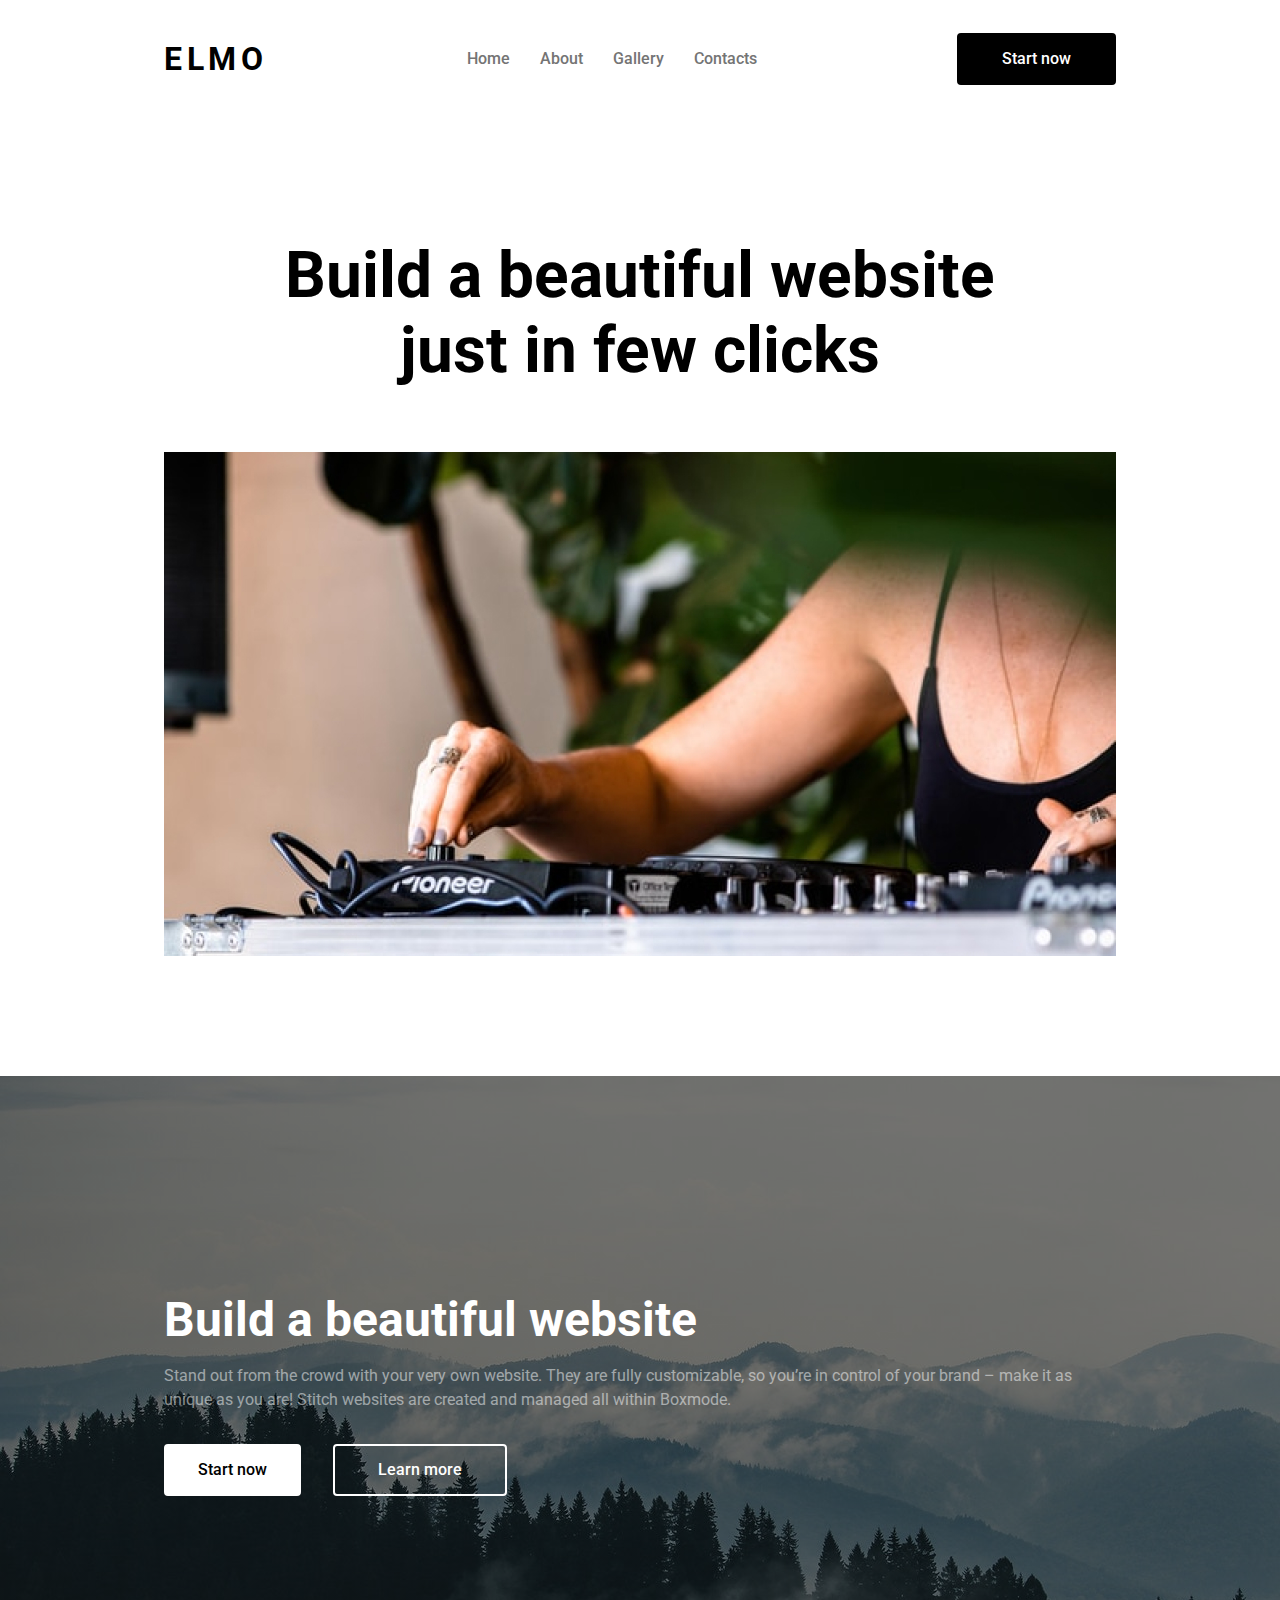
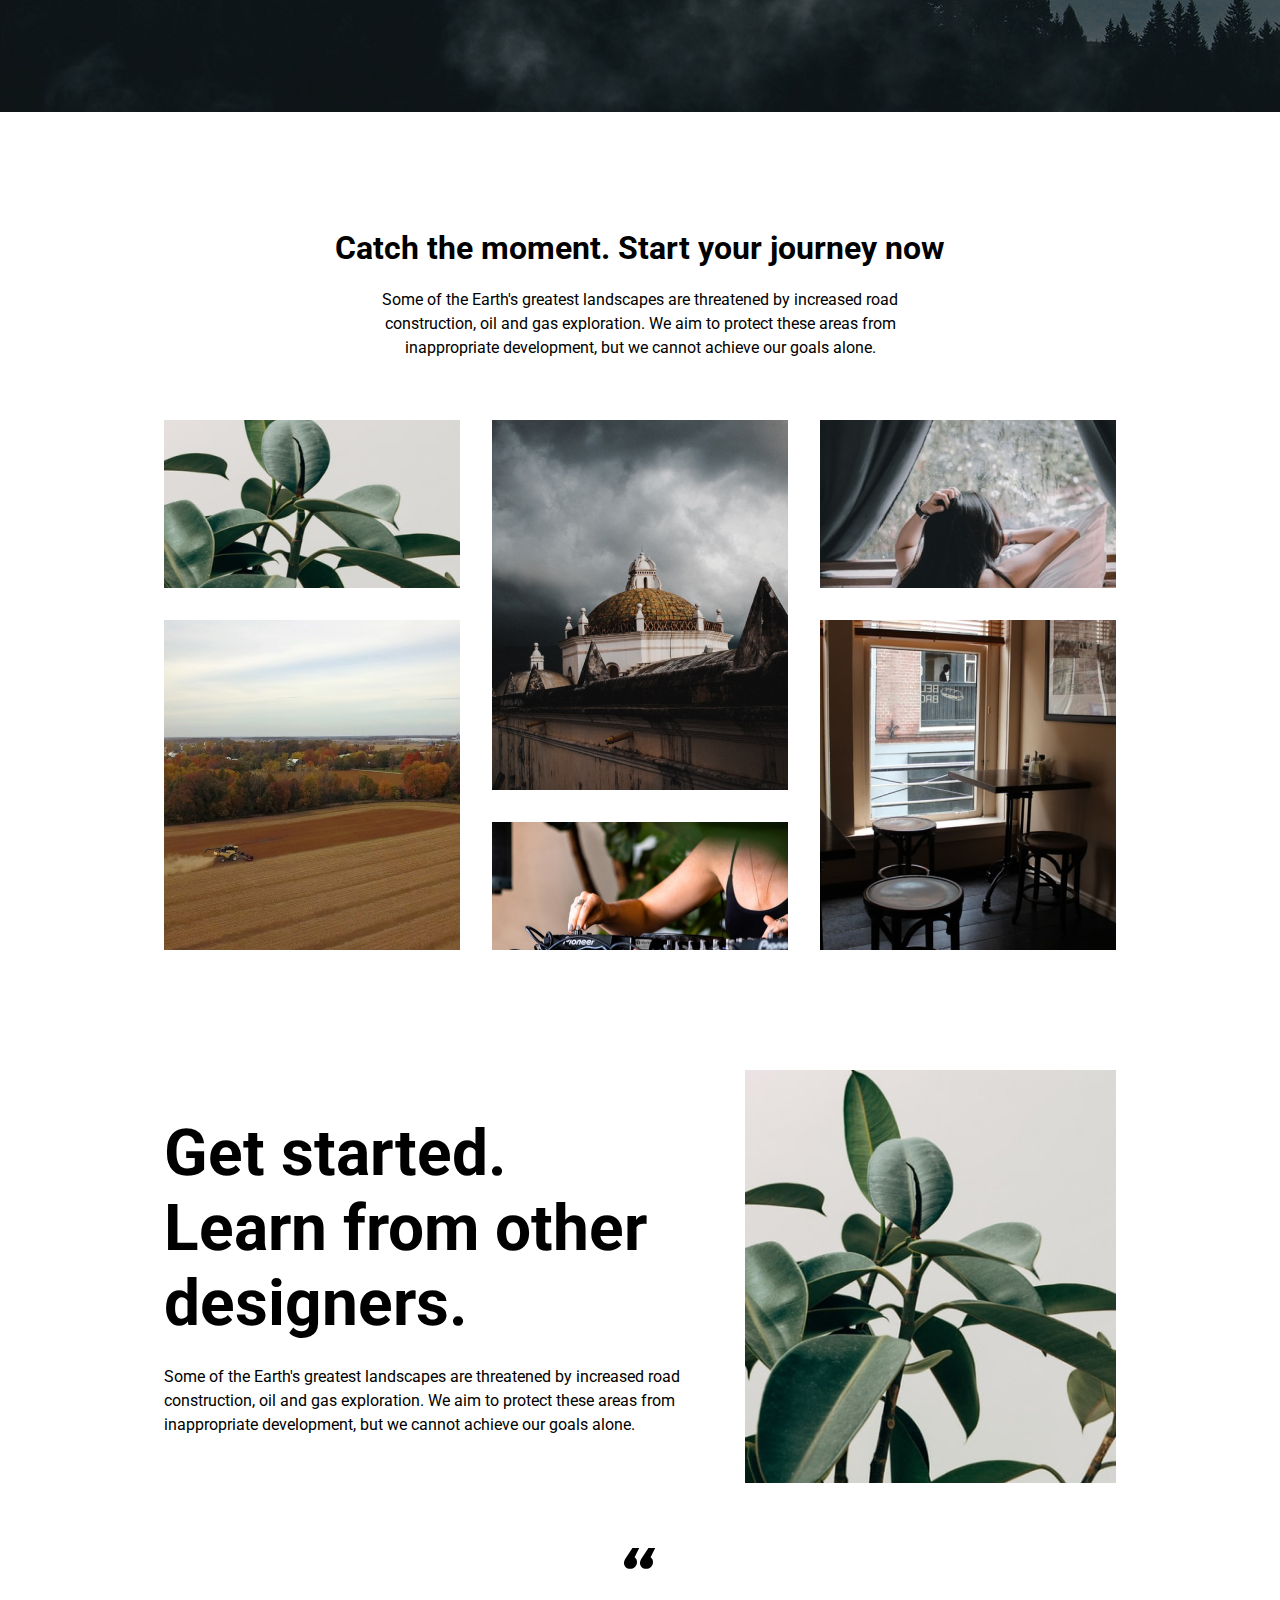
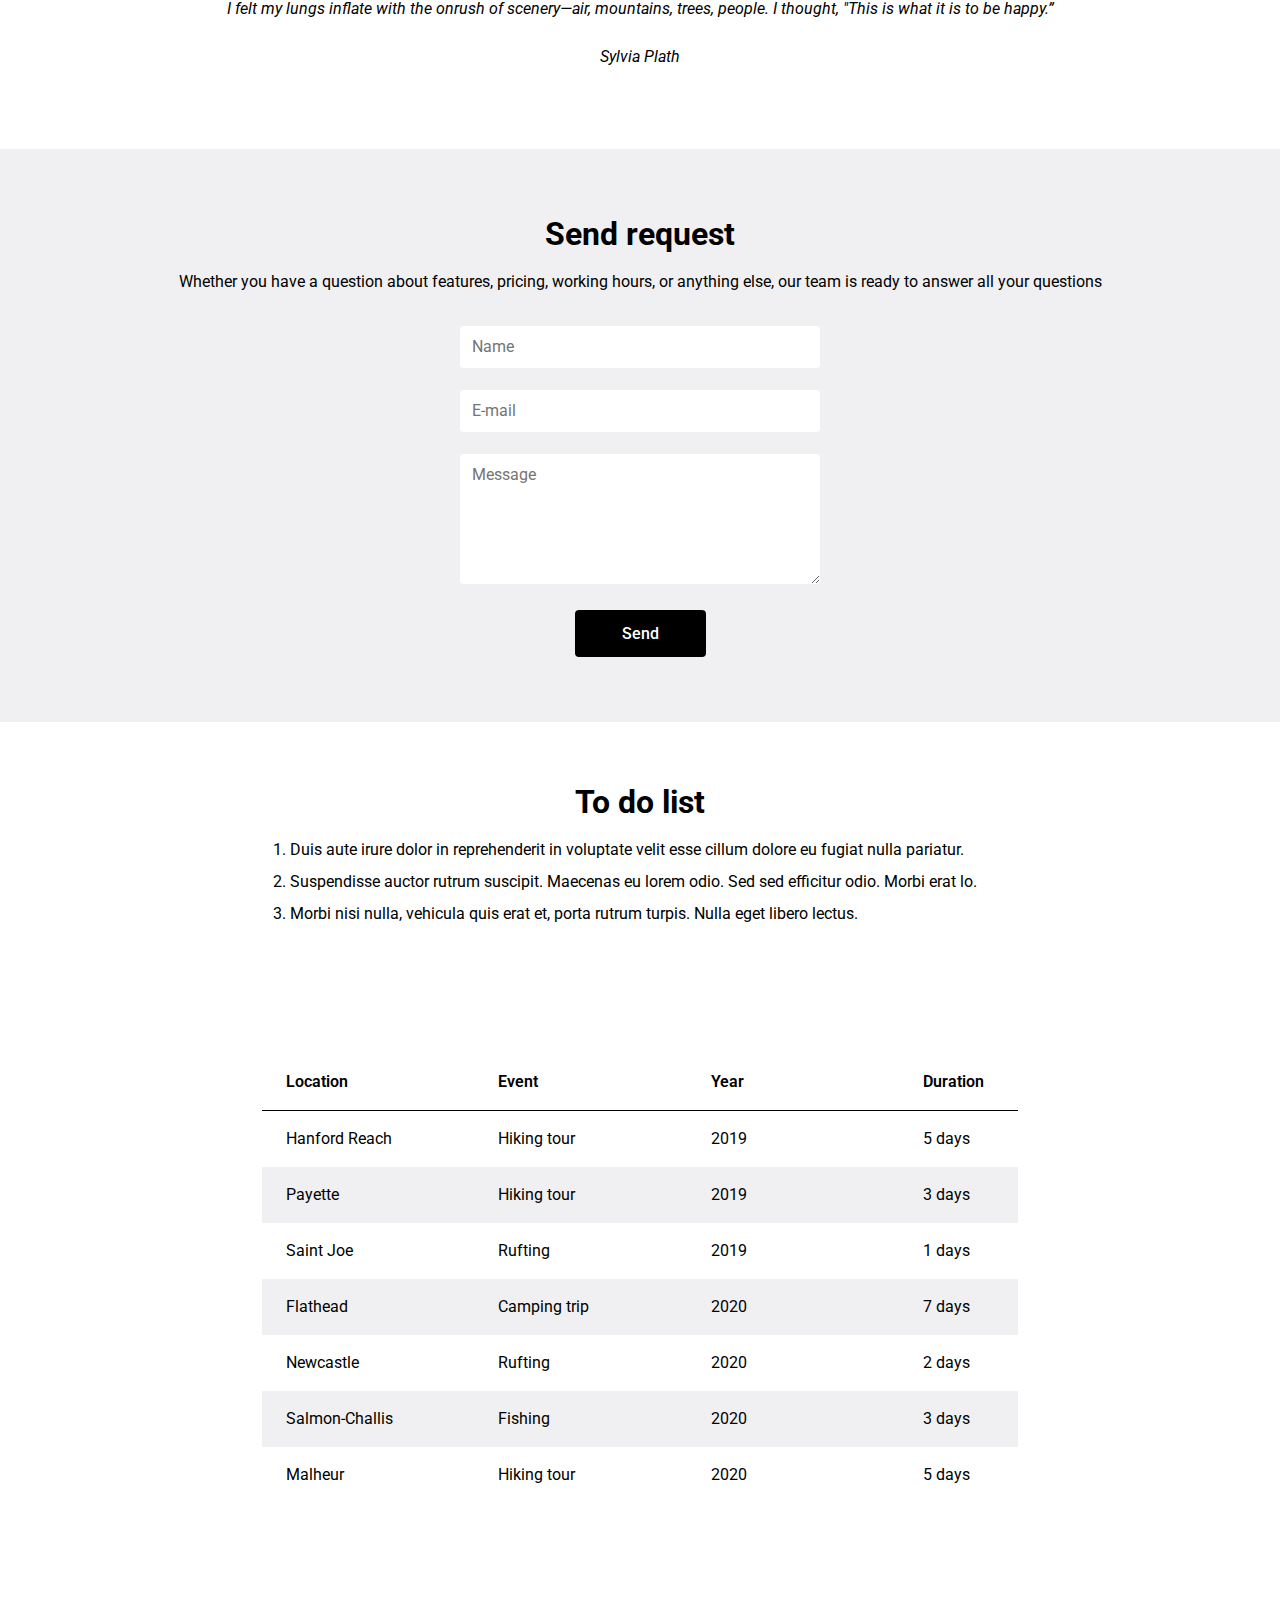
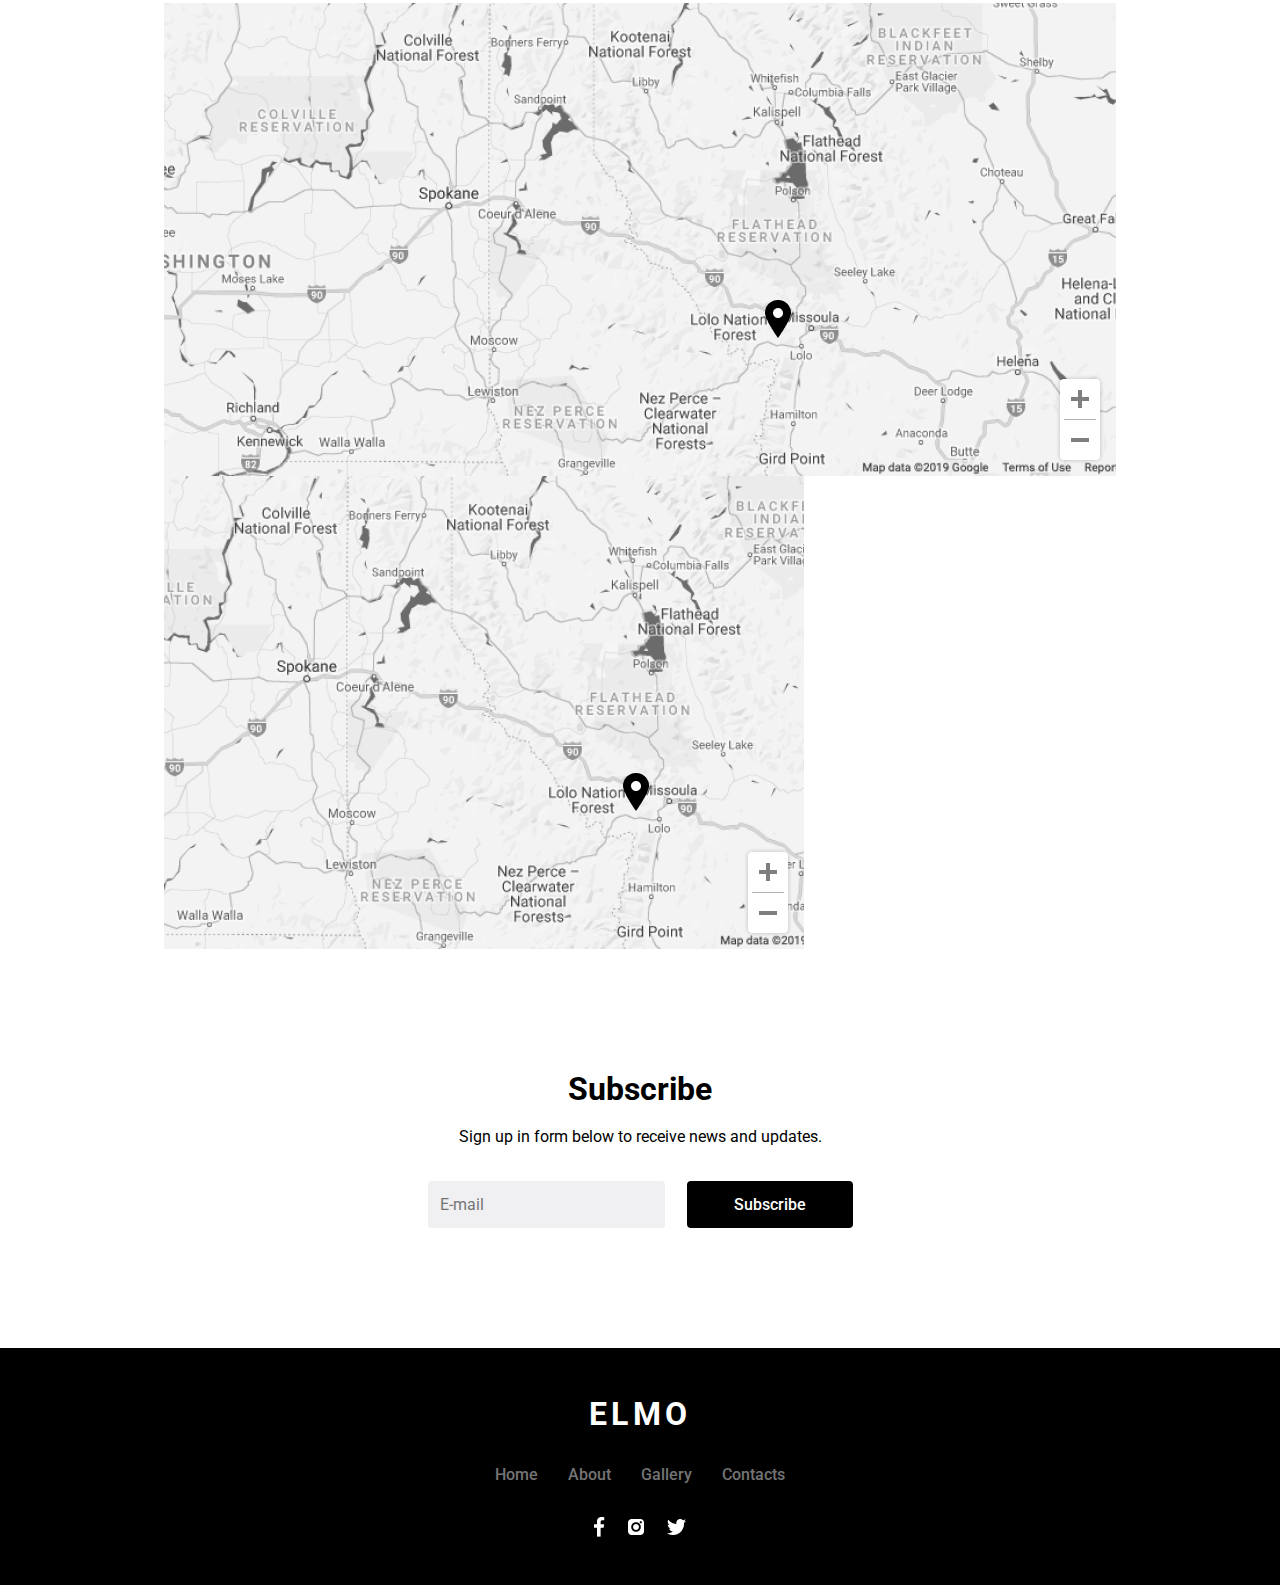
<file: index.html>
<!doctype html>
<html lang="en">
<head>
    <meta charset="UTF-8">
    <meta name="viewport"
          content="width=device-width, user-scalable=no, initial-scale=1.0, maximum-scale=1.0, minimum-scale=1.0">
    <meta http-equiv="X-UA-Compatible" content="ie=edge">
    <title>lesson-6</title>
    <link href="main.css" rel="stylesheet">
</head>
<body>
<section class="section-1">
    <div class="container">
        <header class="header">
            <a href="#" class="logo">ELMO</a>
            <nav class="navigation">
                <a href="#">Home</a>
                <a href="#">About</a>
                <a href="#">Gallery</a>
                <a href="#">Contacts</a>
            </nav>
            <div class="btn">
                <a href="#">Start now</a>
            </div>
            <div class="burger-menu">
                <img src="img/menu.png" alt="">
            </div>
        </header>
        <h1 class="title-h1 section-1-title">Build a beautiful website just in few clicks</h1>
        <div class="section-1-img">
            <img src="img/1.jpg" alt="photo-1">
        </div>
    </div>
</section>

<section class="section-2">
    <div class="container">
        <div class="section-2-wrap">
            <h2 class="title-h2 section-2-wrap-title">Build a beautiful website</h2>
            <div class="main-txt section-2-wrap-txt">
                <p>Stand out from the crowd with your very own website. They are fully customizable, so you’re in
                    control of your brand – make it as unique as you are! Stitch websites are created and managed all
                    within Boxmode.</p>
            </div>
            <div class="section-2-wrap-btn">
                <div class="btn primary-btn">
                    <a href="#">Start now</a>
                </div>
                <div class="btn secondary-btn">
                    <a href="#">Learn more</a>
                </div>
            </div>

        </div>
    </div>
</section>

<section class="section-3">
    <div class="container">
        <h3 class="title-h3 section-3-title">Catch the moment. Start your journey now</h3>
        <p class="main-txt section-3-txt">Some of the Earth's greatest landscapes are threatened by increased road construction, oil and gas exploration. We aim to protect these areas from inappropriate development, but we cannot achieve our goals alone.</p>
        <h3 class="title-h3 section-3-title-mob">Gallery</h3>
        <div class="section-3-wrap">
            <div class="section-3-wrap-item-left">
                <img src="img/3.jpg" alt="">
                <img src="img/4.jpg" alt="">
            </div>
            <div class="section-3-wrap-item-center">
                <img src="img/5.jpg" alt="">
                <img src="img/6.jpg" alt="">
            </div>
            <div class="section-3-wrap-item-right">
                <img src="img/7.jpg" alt="">
                <img src="img/8.jpg" alt="">
            </div>
        </div>
    </div>
</section>

<section class="section-4">
    <div class="container">
        <div class="section-4-wrap">
            <div class="section-4-wrap-cont">
                <h1 class="title-h1 section-4-wrap-cont-title">Get started. Learn from other designers.</h1>
                <p class="main-txt section-4-wrap-con-txt">Some of the Earth's greatest landscapes are threatened by increased road construction, oil and gas exploration. We aim to protect these areas from inappropriate development, but we cannot achieve our goals alone.</p>
            </div>
            <div class="section-4-wrap-img">
                <img src="img/9.jpg" alt="">
            </div>
        </div>
    </div>
</section>

<section class="section-5">
    <div class="container">
        <div class="section-5-wrap">
            <div class="section-5-wrap-quote">
                <svg width="16" height="21" viewBox="0 0 16 21" fill="none" xmlns="http://www.w3.org/2000/svg">
                    <path fill-rule="evenodd" clip-rule="evenodd"
                          d="M12.3642 11.348C12.7801 12.1473 12.9881 13.0488 12.9881 14.0525C12.9881 16.0601 12.3264 17.6865 11.003 18.9319C9.67959 20.1773 8.03484 20.8 6.06866 20.8C4.29153 20.8 2.83583 20.261 1.70149 19.1828C0.567158 18.1047 0 16.7106 0 15.0005C0 14.1083 0.170148 13.2533 0.510448 12.4354C0.850748 11.6175 1.45572 10.5766 2.32537 9.3126L8.45075 0H15.2L10.606 9.3126C11.3622 9.87024 11.9483 10.5487 12.3642 11.348Z"
                          fill="black"/>
                </svg>
                <svg width="16" height="21" viewBox="0 0 16 21" fill="none" xmlns="http://www.w3.org/2000/svg">
                    <path fill-rule="evenodd" clip-rule="evenodd"
                          d="M12.3642 11.348C12.7801 12.1473 12.9881 13.0488 12.9881 14.0525C12.9881 16.0601 12.3264 17.6865 11.003 18.9319C9.67959 20.1773 8.03484 20.8 6.06866 20.8C4.29153 20.8 2.83583 20.261 1.70149 19.1828C0.567158 18.1047 0 16.7106 0 15.0005C0 14.1083 0.170148 13.2533 0.510448 12.4354C0.850748 11.6175 1.45572 10.5766 2.32537 9.3126L8.45075 0H15.2L10.606 9.3126C11.3622 9.87024 11.9483 10.5487 12.3642 11.348Z"
                          fill="black"/>
                </svg>
            </div>
            <p class="main-txt section-5-wrap-txt">I felt my lungs inflate with the onrush of scenery—air, mountains, trees, people. I thought, "This is what it is to be happy.”</p>
            <p class="main-txt section-5-wrap-txt">Sylvia Plath</p>
        </div>
    </div>
</section>

<section class="section-6">
    <div class="container">
        <div class="section-6-wrap">
        <h3 class="title-h3 section-6-title">Send request</h3>
        <p class="main-txt section-6-txt">Whether you have a question about features, pricing, working hours, or anything else, our team is ready to answer all your questions</p>
        <div class="section-6-form">
            <form class="form">
                <label>
                    <input type="text" id="name" name="user_name" placeholder="Name">
                </label>
                <label>
                    <input type="email" id="mail" name="user_mail" placeholder="E-mail">
                </label>
                <label>
                    <textarea id="msg" name="user_message" placeholder="Message"></textarea>
                </label>
                <button type="submit" class="btn form-btn">Send</button>
            </form>
        </div>
        </div>
    </div>
</section>

<section class="section-7">
    <div class="container">
        <div class="section-7-wrap">
      <h3 class="title-h3 section-7-wrap-title">To do list</h3>
        <ol class="section-7-wrap-ol">
            <li>Duis aute irure dolor in reprehenderit in voluptate velit esse cillum dolore eu fugiat nulla pariatur.</li>
            <li>Suspendisse auctor rutrum suscipit. Maecenas eu lorem odio. Sed sed efficitur odio. Morbi erat lo.</li>
            <li>Morbi nisi nulla, vehicula quis erat et, porta rutrum turpis. Nulla eget libero lectus.</li>
        </ol>
        </div>
    </div>
</section>

<section class="section-8">
    <div class="container">
        <div class="sheet">
            <div class="main-txt sheet-title">
                <p>Location</p>
                <p>Event</p>
                <p>Year</p>
                <p>Duration</p>
            </div>
            <div class="main-txt sheet-title sheet-txt">
                <p>Hanford Reach</p>
                <p>Hiking tour</p>
                <p>2019</p>
                <p>5 days</p>
            </div>
            <div class="main-txt sheet-title sheet-txt">
                <p>Payette</p>
                <p>Hiking tour</p>
                <p>2019</p>
                <p>3 days</p>
            </div>
            <div class="main-txt sheet-title sheet-txt">
                <p>Saint Joe</p>
                <p>Rufting</p>
                <p>2019</p>
                <p>1 days</p>
            </div>
            <div class="main-txt sheet-title sheet-txt">
                <p>Flathead</p>
                <p>Camping trip</p>
                <p>2020</p>
                <p>7 days</p>
            </div>
            <div class="main-txt sheet-title sheet-txt">
                <p>Newcastle</p>
                <p>Rufting</p>
                <p>2020</p>
                <p>2 days</p>
            </div>
            <div class="main-txt sheet-title sheet-txt">
                <p>Salmon-Challis</p>
                <p>Fishing</p>
                <p>2020</p>
                <p>3 days</p>
            </div>
            <div class="main-txt sheet-title sheet-txt">
                <p>Malheur</p>
                <p>Hiking tour</p>
                <p>2020</p>
                <p>5 days</p>
            </div>
        </div>
        <div class="section-8-wrap">
            <img src="img/10.jpg" class="section-8-wrap-img" alt="map">
        </div>
        <div class="section-8-wrap">
            <img src="img/map-mob.png"  class="section-8-wrap-img-mob" alt="map">
        </div>
        <div class="section-8-wrap">
            <img src="img/map-tablet.png"  class="section-8-wrap-img-tablet" alt="map">
        </div>
    </div>
</section>


<section class="section-9">
    <div class="container">
        <h3 class="title-h3">Subscribe</h3>
        <p class="main-txt section-9-txt">Sign up in form below to receive news and updates.</p>
        <div class="section-9-cla">
            <form class="form section-9-form">
                <label>
                    <input type="email" name="user_mail" placeholder="E-mail">
                </label>
                <button type="submit" class="btn form-btn">Subscribe</button>
            </form>
        </div>
    </div>
</section>

<footer class="footer">
    <div class="container">
        <a href="#" class="logo footer-logo">ELMO</a>
        <nav class="navigation footer-nav">
            <a href="#">Home</a>
            <a href="#">About</a>
            <a href="#">Gallery</a>
            <a href="#">Contacts</a>
        </nav>
        <div class="footer-social">
            <img src="img/11.png" alt="">
            <img src="img/12.png" alt="">
            <img src="img/13.png" alt="">
        </div>

    </div>
</footer>

</body>
</html>
</file>
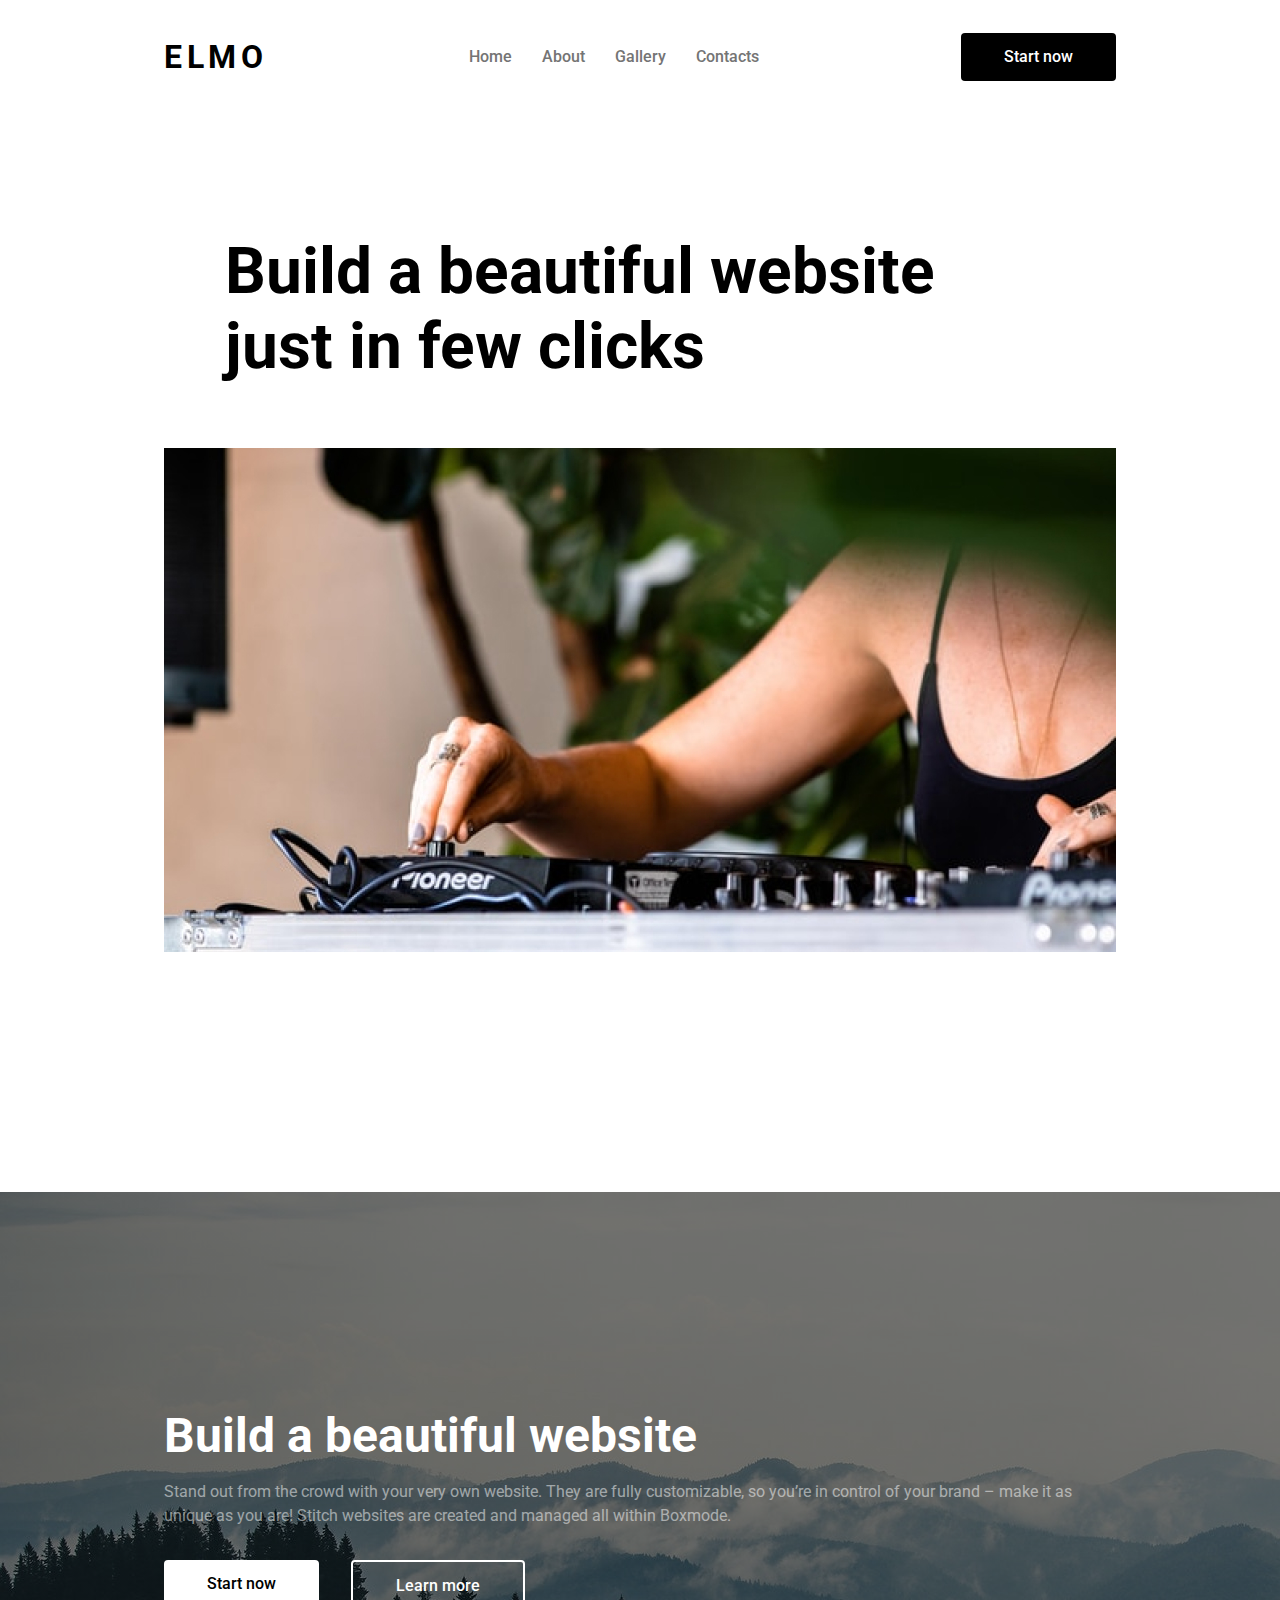
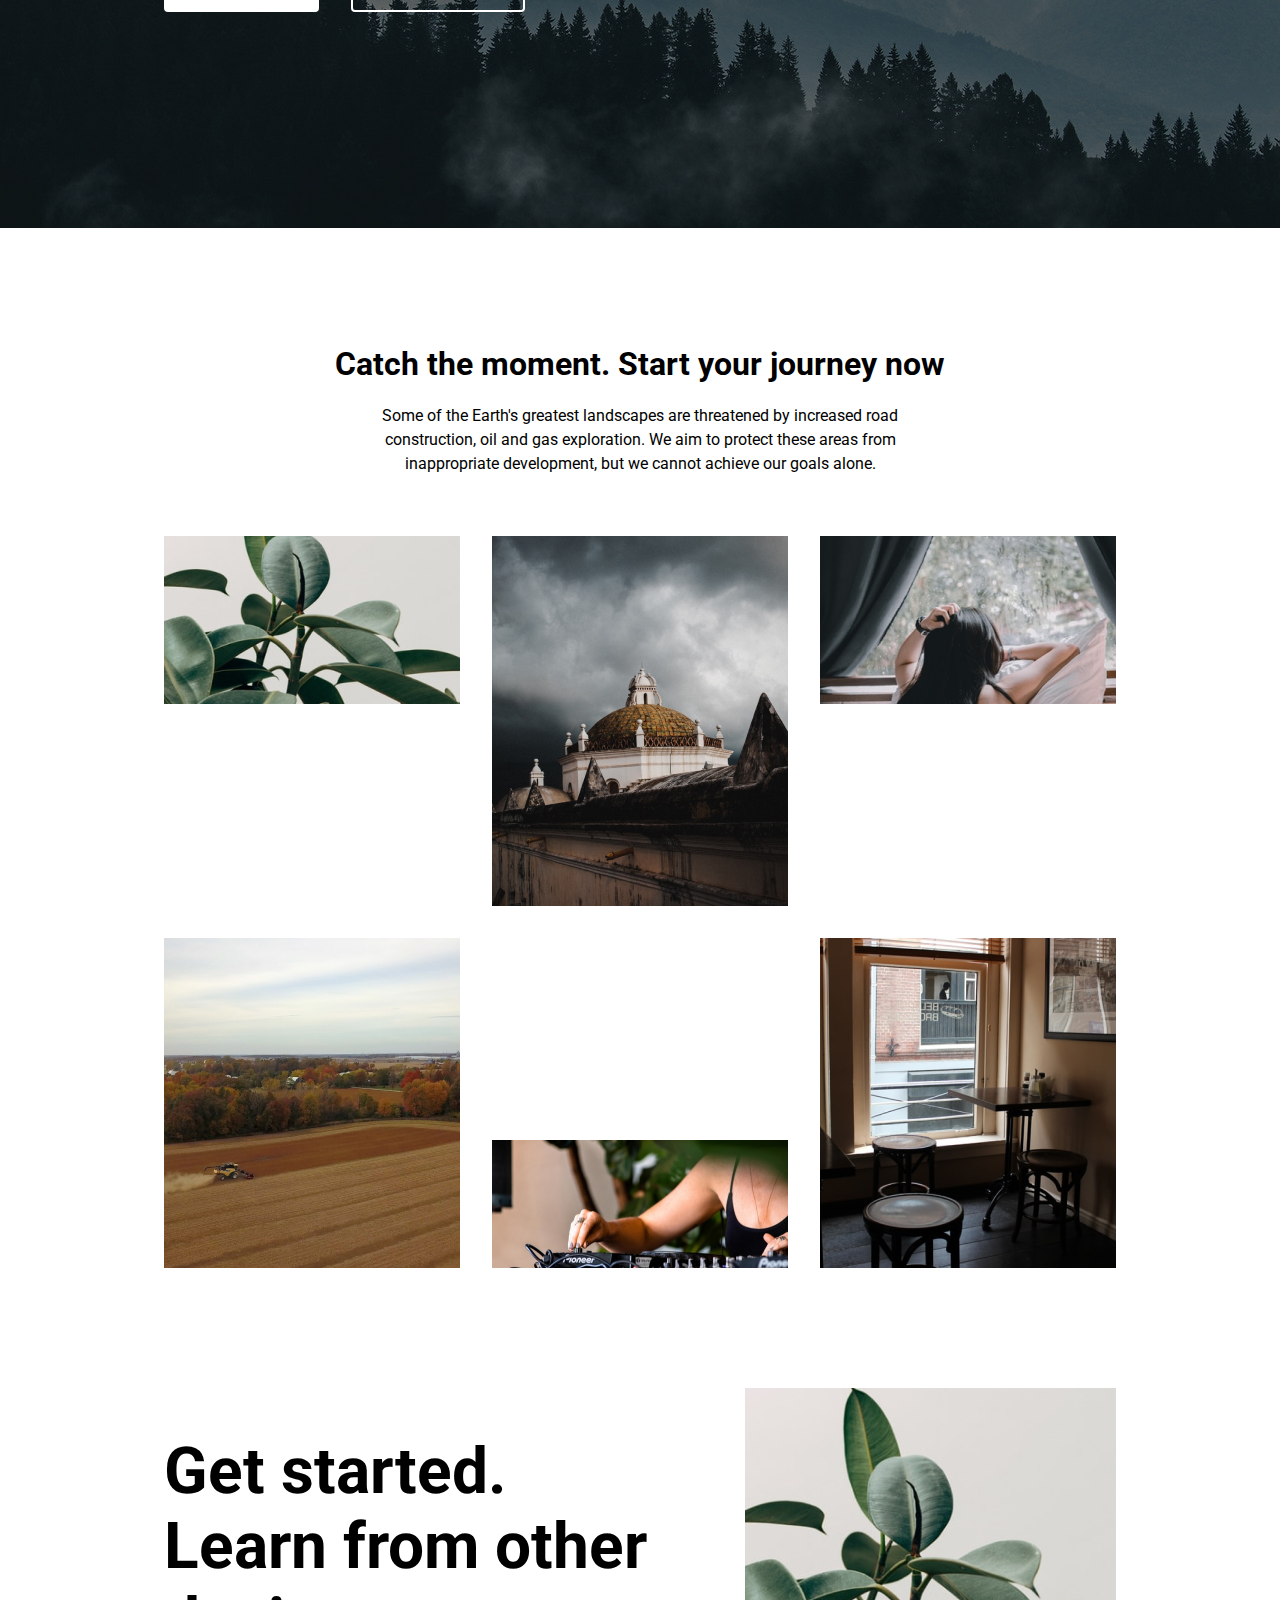
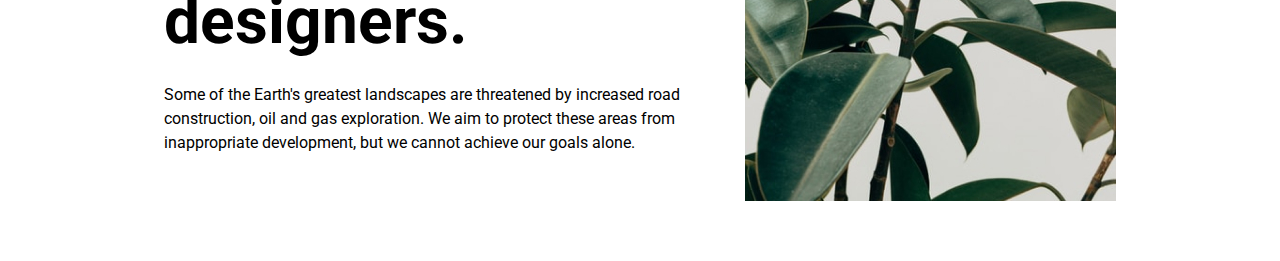
<file: index_1.html>
<!doctype html>
<html lang="en">
<head>
    <meta charset="UTF-8">
    <meta name="viewport"
          content="width=device-width, user-scalable=no, initial-scale=1.0, maximum-scale=1.0, minimum-scale=1.0">
    <meta http-equiv="X-UA-Compatible" content="ie=edge">
    <title>lesson-6</title>
    <link href="main_1.css" rel="stylesheet">
</head>
<body>
<section class="section-1">
    <div class="container">
        <header class="header">
            <a href="#" class="logo">ELMO</a>
            <nav class="navigation">
                <a href="#">Home</a>
                <a href="#">About</a>
                <a href="#">Gallery</a>
                <a href="#">Contacts</a>
            </nav>
            <div class="btn">
                <a href="#">Start now</a>
            </div>
        </header>
        <h1 class="title-h1 section-1-title">Build a beautiful website just in few clicks</h1>
        <div class="section-1-img">
            <img src="img/1.jpg" alt="photo-1">
        </div>
    </div>
</section>

<section class="section-2">
    <div class="container">
        <div class="section-2-wrap">
            <h2 class="title-h2 section-2-wrap-title">Build a beautiful website</h2>
            <div class="main-txt section-2-wrap-txt">
                <p>Stand out from the crowd with your very own website. They are fully customizable, so you’re in
                    control of your brand – make it as unique as you are! Stitch websites are created and managed all
                    within Boxmode.</p>
            </div>
            <div class="section-2-wrap-btn">
                <div class="btn primary-btn">
                    <a href="#">Start now</a>
                </div>
                <div class="btn secondary-btn">
                    <a href="#">Learn more</a>
                </div>
            </div>

        </div>
    </div>
</section>

<section class="section-3">
    <div class="container">
        <h3 class="title-h3 section-3-title">Catch the moment. Start your journey now</h3>
        <p class="main-txt section-3-txt">Some of the Earth's greatest landscapes are threatened by increased road construction, oil and gas exploration. We aim to protect these areas from inappropriate development, but we cannot achieve our goals alone.</p>
        <div class="section-3-wrap">
            <img src="img/3.jpg" class="section-3-wrap-item-top" alt="">
            <img src="img/5.jpg" class="section-3-wrap-item-top" alt="">
            <img src="img/7.jpg" class="section-3-wrap-item-top" alt="">
            <img src="img/4.jpg" class="section-3-wrap-item-bottom" alt="">
            <img src="img/6.jpg" class="section-3-wrap-item-bottom" alt="">
            <img src="img/8.jpg" class="section-3-wrap-item-bottom" alt="">
        </div>
    </div>
</section>

<section class="section-4">
    <div class="container">
        <div class="section-4-wrap">
            <div class="section-4-wrap-cont">
                <h1 class="title-h1 section-4-wrap-cont-title">Get started. Learn from other designers.</h1>
                <p class="main-txt section-4-wrap-con-txt">Some of the Earth's greatest landscapes are threatened by increased road construction, oil and gas exploration. We aim to protect these areas from inappropriate development, but we cannot achieve our goals alone.</p>
            </div>
            <div class="section-4-wrap-img">
                <img src="img/9.jpg" alt="">
            </div>
        </div>
    </div>
</section>

<section class="section-5">
    <div class="container">
        
    </div>

</section>

</body>
</html>
</file>
<file: main.css>
@import url('https://fonts.googleapis.com/css2?family=Roboto:ital,wght@0,100;0,300;0,400;0,500;0,700;0,900;1,100;1,300;1,400;1,500;1,700;1,900&display=swap');

* {
    padding: 0;
    margin: 0;
    box-sizing: border-box;
}

img {
    display: block;
    max-width: 100%;
    height: auto;
}

.container {
    display: block;
    max-width: 992px;
    margin: 0 auto;
    padding: 0 20px;
}

/*class for button*/
.btn {
    display: inline-flex;
    padding: 14px 43px;
    background-color: #000;
    border-radius: 4px;
    border: 2px solid #000000;
}

.btn a {
    font-family: 'Roboto', sans-serif;
    font-size: 16px;
    line-height: 20px;
    font-weight: 500;
    text-decoration: none;
    color: #fff;
}
/*****/

/*class for title*/
.title-h1 {
    font-family: 'Roboto', sans-serif;
    font-size: 64px;
    line-height: 75px;
    font-weight: 700;
    text-decoration: none;
    color: #000;
}

.title-h2 {
    font-family: 'Roboto', sans-serif;
    font-size: 48px;
    line-height: 56px;
    font-weight: 700;
    color: #000;
}

.title-h3 {
    margin-bottom: 16px;
    font-family: 'Roboto', sans-serif;
    font-size: 32px;
    line-height: 40px;
    font-weight: 700;
    color: #000;
}
/*****/

/*class for main txt*/
.main-txt {
    font-family: 'Roboto', sans-serif;
    font-size: 16px;
    line-height: 24px;
    font-weight: 400;
    color: #000;
}

.section-1 {
    display: block;
    padding: 0 0 120px;
}

.header {
    display: flex;
    justify-content: space-between;
    padding: 33px 0;
}

.logo {
    display: flex;
    align-items: center;
    font-family: 'Roboto', sans-serif;
    font-size: 32px;
    line-height: 37px;
    font-weight: 700;
    letter-spacing: 4.5px;
    text-decoration: none;
    color: #000000;
}

.navigation {
    display: flex;
    align-items: center;
    gap: 30px;
}

.navigation a {
    font-family: 'Roboto', sans-serif;
    font-size: 16px;
    line-height: 24px;
    font-weight: 500;
    text-decoration: none;
    color: #747474;
}

.section-1-title {
    padding: 120px 0 64px;
    margin: 0 auto;
    max-width: 830px;
    text-align: center;
}

.burger-menu {
    display: none;
}

.section-2 {
    display: block;
    background: linear-gradient(0deg, rgba(0, 0, 0, 0.5), rgba(0, 0, 0, 0.5)), url("img/2.2.jpg");
    background-repeat: no-repeat;
    background-size: cover;
    padding: 216px 0;
}

.section-2-wrap {
    display: flex;
    flex-direction: column;
}

.section-2-wrap-title {
    /*display: flex;*/
    margin-bottom: 16px;
    color: #ffffff;
}

.section-2-wrap-txt {
    margin-bottom: 32px;
    color: #fff;
    opacity: 0.5;
}

.section-2-wrap-btn {
    display: inline-flex;
    align-items: center;
    gap: 32px;
}

.primary-btn {
    padding: 14px 32px;
    background-color: #fff;
    border: 2px solid #fff;
}

.primary-btn a {
    color: #000;
}

.secondary-btn {
    background-color: transparent;
    border: 2px solid #fff;
}

.section-3 {
    display: block;
    padding: 116px 0 60px;
}

.section-3-title {
    margin: 0 auto 20px;
    text-align: center;
}

.section-3-txt {
    margin: 0 auto 60px;
    max-width: 560px;
    text-align: center;
}

.section-3-title-mob {
    display: none;
}

.section-3-wrap {
    display: flex;
    flex-wrap: wrap;
    gap: 32px;
    align-items: center;
}

.section-3-wrap-item-left {
    display: flex;
    flex-direction: column;
    align-self: flex-start;
    gap: 32px;
}

.section-3-wrap-item-center {
    display: flex;
    flex-direction: column;
    align-self: flex-start;
    gap: 32px;
}

.section-3-wrap-item-right {
    display: flex;
    flex-direction: column;
    align-self: flex-start;
    gap: 32px;
}

.section-4 {
    padding: 60px 0 0;
}

.section-4-wrap {
   display: flex;
    align-items: center;
    justify-content: space-between;
}

.section-4-wrap-cont {
    max-width: 517px;
}

.section-4-wrap-cont-title {
    margin-bottom: 24px;
}

.section-5 {
    padding: 65px 0 80px;
}

.section-5-wrap {
    display: flex;
    flex-direction: column;
    align-items: center;
}

.section-5-wrap-quote {
    display: flex;
    margin-bottom: 28px;
}

.section-5-wrap-txt {
    display: flex;
    font-style: italic;
    margin-bottom: 24px;
    text-align: center;
}

.section-5-wrap-txt:last-child {
    margin: 0;
}

.section-6 {
    padding: 65px 0;
    background-color: #F0F0F2;
}

.section-6-title {
    text-align: center;
}

.section-6-txt {
    margin-bottom: 32px;
    text-align: center;
}

.section-6-form {
    display: flex;
    justify-content: center;
}

.form {
    max-width: 360px;
    width: 100%;
    display: inline-flex;
    flex-direction: column;
    gap: 22px;
    align-items: center;
}

.form label {
    width: 100%;
}

.form input, .form textarea {
    width: 100%;
    padding: 12px 12px;
    border-radius: 4px;
    border: none;
    font-family: 'Roboto', sans-serif;
    font-size: 16px;
    line-height: 18px;
    font-weight: 400;
    color: #000000;
}

.form textarea {
    min-height: 130px;
}

.form-btn {
    padding: 12px 45px;
    font-family: 'Roboto', sans-serif;
    font-size: 16px;
    line-height: 19px;
    font-weight: 500;
    color: #ffffff;
}

.section-7 {
    padding: 60px 0;
}

.section-7-wrap {
    margin: 0 auto;
}

.section-7-wrap-title {
    margin-bottom: 16px;
    text-align: center;
}

.section-7-wrap-ol {
    margin: 0 auto;
    max-width: 700px;
}

.section-7-wrap-ol li {
    margin-bottom: 8px;
    font-family: 'Roboto', sans-serif;
    font-size: 16px;
    line-height: 24px;
    font-weight: 400;
}

.section-8 {
    padding: 60px 0;
}

.sheet {
    display: flex;
    flex-direction: column;
    justify-content: center;
    margin: 0 auto 100px;
    max-width: 756px;
}

.sheet-title {
    padding: 16px 24px;
    display: flex;
    flex-direction: row;
    justify-content: space-between;
    font-weight: 600;
    border-bottom: 1px solid #000;
}

.sheet-title p {
    width: 30%;
}

.sheet-txt {
    font-weight: 400;
    border: none;
    text-align: left;
}

.sheet-title p:last-child {
    max-width: 10%;
}

.sheet div:nth-child(odd) {
    background-color: #F0F0F2;
}

.sheet div:first-child {
    background-color: transparent;
}

.section-8 {
    padding: 60px 0;
}

.section-8-wrap-img-mob {
    display: none;
}

.section-9 {
    padding: 60px 0 120px;
    margin: 0 auto;
    text-align: center;
}

.section-9-txt {
    margin-bottom: 32px;
    text-align: center;
}

.section-9-cla {
    display: flex;
    flex-direction: row;
    text-align: center;
}


.section-9-form {
    display: flex;
    flex-direction: row;
    margin: 0 auto;
    align-items: stretch;
    justify-content: center;
}

.form.section-9-form input {
    min-width: 237px;
    background-color: #F0F0F2;
    height: 100%;
}

.footer {
    padding: 48px 0;
    background-color: #000000;
}

.footer-logo {
    margin-bottom: 30px;
    justify-content: center;
    color: #ffffff;
}

.footer-nav {
    margin-bottom: 30px;
    justify-content: center;
}

.footer-social {
    display: flex;
    gap: 23px;
    justify-content: center;
    align-items: center;
    /*flex-direction: row;*/
}

@media screen and (max-width: 1024px) {

    .container {
        max-width: 768px;
        padding: 0 65px;
    }

    /*class for title*/
    .title-h1 {
        font-size: 48px;
        line-height: 56px;
    }

    .title-h2 {
        font-size: 40px;
        line-height: 46px;
    }

    .title-h3 {
        margin-bottom: 16px;
        font-size: 24px;
        line-height: 28px;
    }
    /*****/

    .section-1 {
        padding-bottom: 100px;
    }

    .header .navigation {
        display: none;
    }

    .header .btn {
        display: none;
    }

    .burger-menu {
        display: flex;
        align-items: center;
    }

    .section-1-title {
        padding: 80px 0 40px;
        max-width: 640px;
    }

    .section-3 {
        padding: 96px 0 60px;
    }

    .section-3-title {
        margin: 0 auto 16px;
    }

    .section-3-txt {
        max-width: 470px;
    }

    .section-3-title-mob {
        display: none;
    }

    .section-3-wrap {
        flex-wrap: nowrap;
        gap: 24px;
    }

    .section-3-wrap-item-left,
    .section-3-wrap-item-center,
    .section-3-wrap-item-right {
        gap: 24px;
    }

    .section-4 {
        padding: 60px 0 50px;
    }

    .section-4-wrap {
        gap: 48px;
    }

    .section-4-wrap-cont {
        max-width: 356px;
    }

    .section-4-wrap-cont-title {
        margin-bottom: 16px;
        max-width: 356px;
    }

    .section-5 {
        padding: 50px 0 80px;
    }

    .section-8-wrap-img-mob {
        display: none;
    }

    .section-8-wrap-img {
        display:none;
    }
}

@media screen and (max-width: 767px) {

    .container {
        max-width: 360px;
        padding: 0 24px;
    }

    .header .btn {
        display: none;
    }

    .title-h1 {
        font-size: 40px;
        line-height: 47px;
    }

    .title-h2 {
        font-size: 32px;
        line-height: 40px;
    }

    .title-h3 {
        margin-bottom: 16px;
        font-size: 24px;
        line-height: 28px;
    }

    .section-1 {
        padding: 24px 0 80px;
    }

    .header {
        padding: 0 0 24px;
    }


    .header .navigation {
        display: none;
    }

    .burger-menu {
        display: flex;
        align-items: center;
    }

    .section-2 {
        padding: 80px 0;
    }


    .section-2-wrap-btn {
        gap: 16px;
    }

    .section-3 {
        padding: 80px 0 40px;
    }

    .section-3-title-mob {
        display: flex;
        justify-content: center;
        text-align: center;
    }

    .section-3-wrap {
        gap: 20px;
        justify-content: center;
    }

    .section-3-wrap-item-left {
        gap: 20px;
    }

    .section-3-wrap-item-center {
        gap: 20px;
    }

    .section-3-wrap-item-right {
        gap: 20px;
    }

    .section-4-wrap {
        flex-direction: column;
    }

    .section-4-wrap-cont {
        margin-bottom: 32px;
    }

    .form-btn {
        justify-content: center;
    }

    .section-7 {
        padding: 60px 0;
    }

    .section-7-wrap-ol li {
        list-style-position: inside;
    }

    .section-8 {
        padding: 60px 0;
    }

    .sheet {
        overflow: scroll;
        min-width: 560px;
    }

    .section-8-wrap-img {
        display: none;
    }

    .section-8-wrap-img-mob {
        display: block;
    }

    .section-9-form {
        flex-direction: column;
        gap: 16px;
    }
}
</file>
<file: main_1.css>
@import url('https://fonts.googleapis.com/css2?family=Roboto:ital,wght@0,100;0,300;0,400;0,500;0,700;0,900;1,100;1,300;1,400;1,500;1,700;1,900&display=swap');

* {
    padding: 0;
    margin: 0;
    box-sizing: border-box;
}

img {
    display: block;
    max-width: 100%;
    height: auto;
}

.container {
    display: block;
    max-width: 992px;
    margin: 0 auto;
    padding: 0 20px;
}

/*class for button*/
.btn {
    display: inline-flex;
    padding: 14px 43px;
    background-color: #000;
    border-radius: 4px;
}

.btn a {
    font-family: 'Roboto', sans-serif;
    font-size: 16px;
    line-height: 20px;
    font-weight: 500;
    text-decoration: none;
    color: #fff;
}
/*****/

/*class for title*/
.title-h1 {
    font-family: 'Roboto', sans-serif;
    font-size: 64px;
    line-height: 75px;
    font-weight: 700;
    text-decoration: none;
    color: #000;
}

.title-h2 {
    font-family: 'Roboto', sans-serif;
    font-size: 48px;
    line-height: 56px;
    font-weight: 700;
    color: #000;
}

.title-h3 {
    font-family: 'Roboto', sans-serif;
    font-size: 32px;
    line-height: 40px;
    font-weight: 700;
    color: #000;
}
/*****/

/*class for main txt*/
.main-txt {
    font-family: 'Roboto', sans-serif;
    font-size: 16px;
    line-height: 24px;
    font-weight: 400;
    color: #000;
}

.section-1 {
    display: block;
    padding: 0 0 120px;
}

.header {
    display: flex;
    justify-content: space-between;
    padding: 33px 0;
}

.logo {
    display: flex;
    align-items: center;
    font-family: 'Roboto', sans-serif;
    font-size: 32px;
    line-height: 37px;
    font-weight: 700;
    letter-spacing: 4.5px;
    text-decoration: none;
    color: #000000;
}

.navigation {
    display: flex;
    align-items: center;
    gap: 30px;
}

.navigation a {
    font-family: 'Roboto', sans-serif;
    font-size: 16px;
    line-height: 24px;
    font-weight: 500;
    text-decoration: none;
    color: #747474;
}

.section-1-title {
    padding: 120px 0 64px;
    margin: 0 auto;
    max-width: 830px;
}

.section-1-img {
    padding-bottom: 120px;
}

.section-2 {
    display: block;
    background: linear-gradient(0deg, rgba(0, 0, 0, 0.5), rgba(0, 0, 0, 0.5)), url("img/2.2.jpg");
    background-repeat: no-repeat;
    background-size: cover;
    padding: 216px 0;
}

.section-2-wrap {
    display: flex;
    flex-direction: column;
}

.section-2-wrap-title {
    /*display: flex;*/
    margin-bottom: 16px;
    color: #ffffff;
}

.section-2-wrap-txt {
    margin-bottom: 32px;
    color: #fff;
    opacity: 0.5;
}

.section-2-wrap-btn {
    display: inline-flex;
    gap: 32px;
}

.primary-btn {
    background-color: #fff;
}

.primary-btn a {
    color: #000;
}

.secondary-btn {
    background-color: transparent;
    border: 2px solid #fff;
}

.section-3 {
    display: block;
    padding: 116px 0 60px;
}

.section-3-title {
    margin: 0 auto 20px;
    text-align: center;
}

.section-3-txt {
    margin: 0 auto 60px;
    max-width: 560px;
    text-align: center;
}

.section-3-wrap {
    display: flex;
    flex-wrap: wrap;
    gap: 32px;
    align-items: center;
}

.section-3-wrap-item-top {
    display: flex;
    align-self: flex-start;
    gap: 32px;
}

.section-3-wrap-item-bottom {
    display: flex;
    align-self: flex-end;
}

.section-4 {
    padding: 60px 0;
}

.section-4-wrap {
   display: flex;
    align-items: center;
    justify-content: space-between;
}

.section-4-wrap-cont {
    max-width: 517px;
}

.section-4-wrap-cont-title {
    margin-bottom: 24px;
}
</file>
